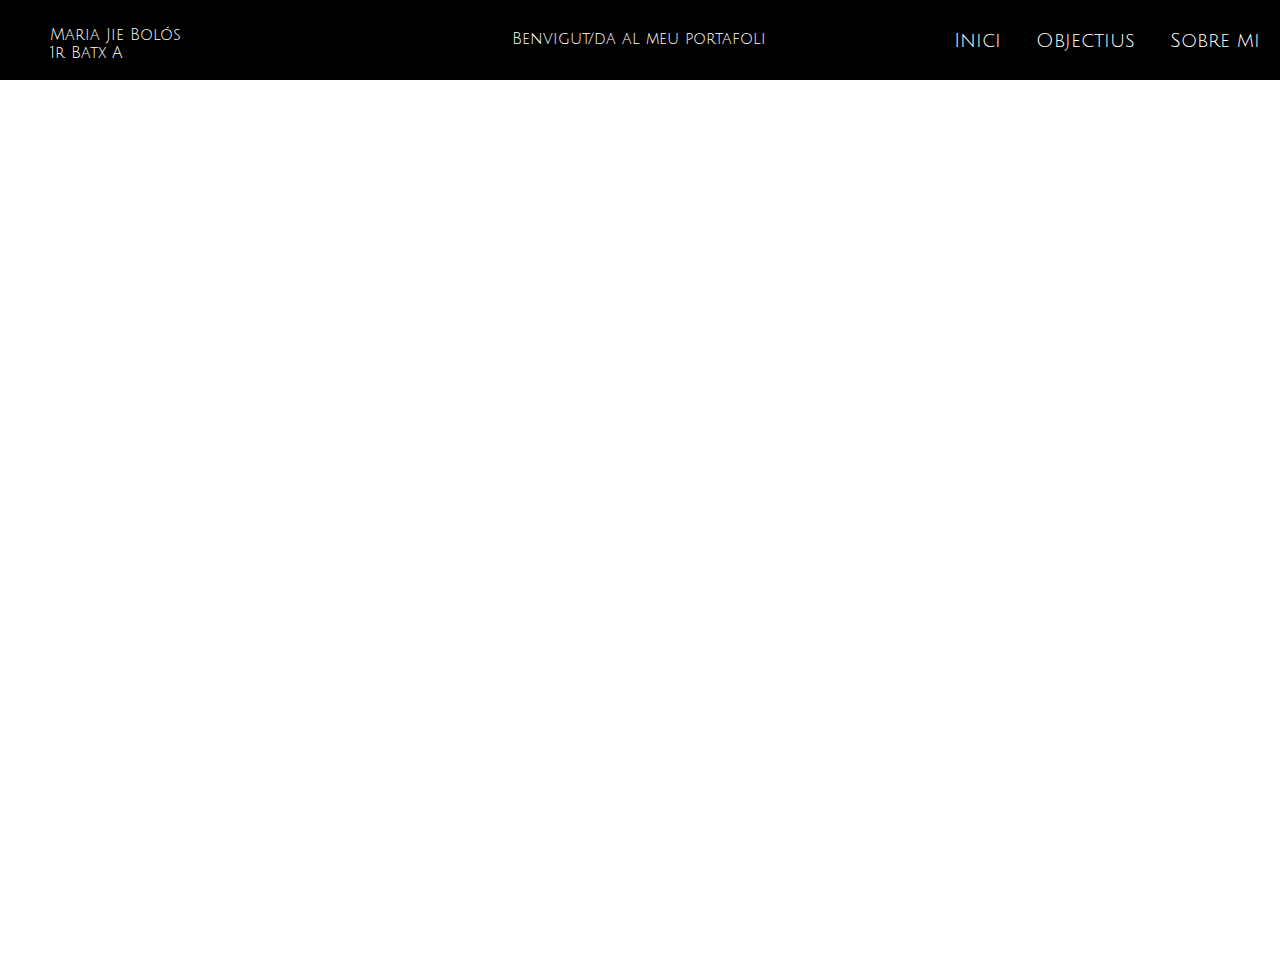
<file: index.html>
<!DOCTYPE html>
<html lang="sp-CA">
<head>
<meta charset="utf-8">
<meta http-equiv="X-UA-Compatible" content="IE=edge">
<title>El meu portafolis digital</title>
<link rel="shortcut icon" type="image/png" href="na.png">
<link rel="stylesheet" href="ab1.css">
</head> 
<header id="capcalera">
    <p>Maria Jie Bolós<br>1r Batx A</p>
<p1>Benvigut/da al meu portafoli</p1>

<div id="header">
<ul class="nav">
    <li><a href="https://mariajie.github.io/">Inici</a></li>
    <li><a href="https://mariajie.github.io/competencies/">Objectius</a>
    <ul>
        <li><a href="https://mariajie.github.io/portafolis/">Pla personal</a></li>
      <li><a href="https://mariajie.github.io/Repte1/">Reptes</a></li>
        <li><a href="https://mariajie.github.io/Treballs/">Treballs</a></li>
      <li><a href="https://drive.google.com/file/d/1yIBuqeFyaO61_QdmD5MxCqOM5byt6aNw/view?usp=sharing" target="_blank">Curriculum</a></li>
      <li><a href="https://mariajie.github.io/Contacte/">Contacte</a></li>
      
     </ul>
        <li><a href="https://mariajie.github.io/sobremi/">Sobre mi</a></li>
  
  </ul>
    </div>
</header>
<body>   
<div class="tq">
<div class="an p">
			<span>E</span><span>l</span>&nbsp;
            <span>m</span><span>e</span><span>u</span>&nbsp; 
            <span>P</span><span>o</span><span>r</span><span>t</span><span>a</span><span>f</span><span>o</span><span>l</span><span>i</span><span>s</span><br>            
            <span>D</span><span>i</span><span>g</span><span>i</span><span>t</span><span>a</span><span>l</span>

    </div>	
    </div>
</body>
</html>
</file>
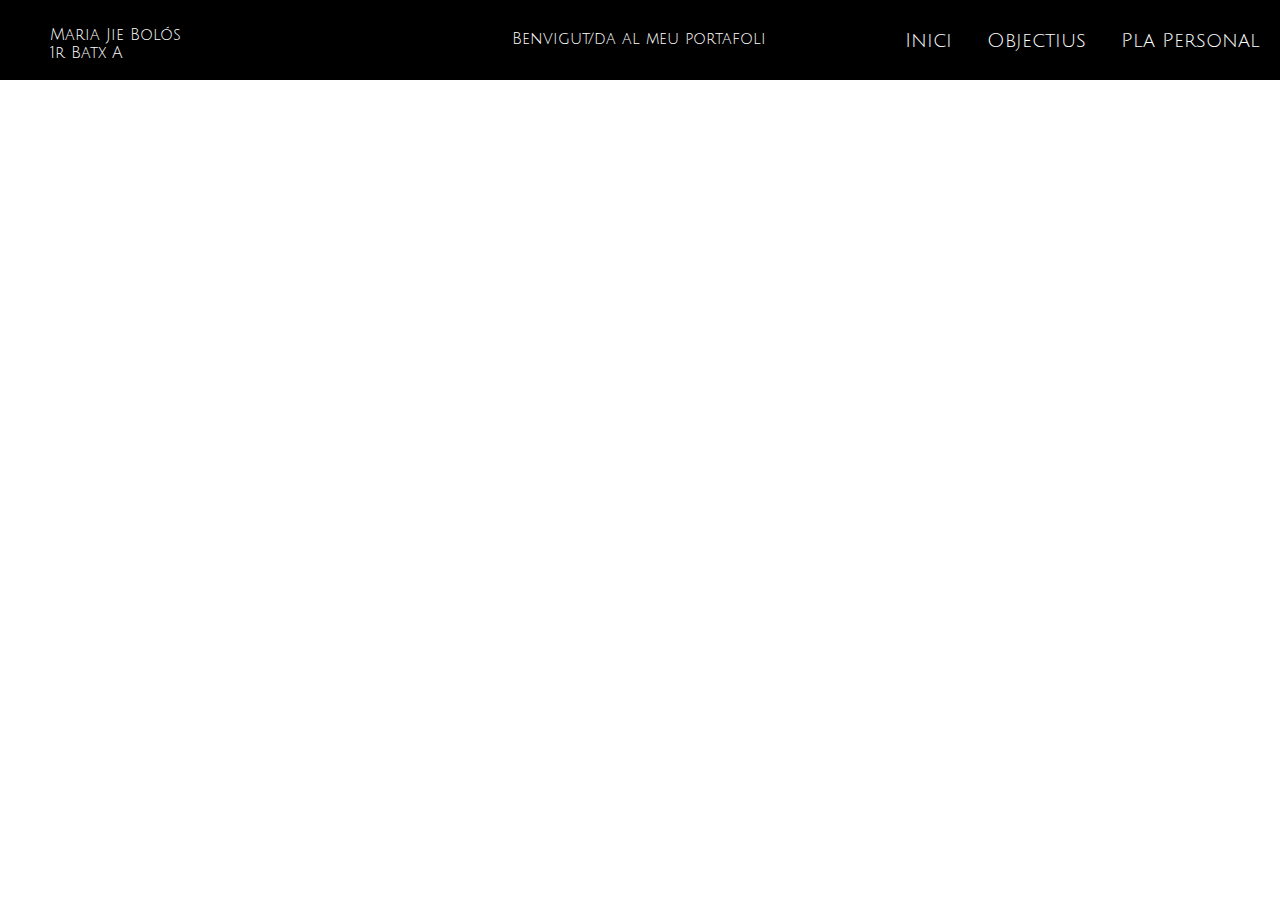
<file: aaaaaa.html>
<!DOCTYPE html>
<html lang="sp-CA">
<head>
<meta charset="utf-8">
<meta http-equiv="X-UA-Compatible" content="IE=edge">
<title>El meu portafolis digital</title>
<link rel="stylesheet" href="ab1.css">
</head>
<header id="capcalera">
    <p>Maria Jie Bolós<br>1r Batx A</p>
<p1>Benvigut/da al meu portafoli</p1>

<div id="header">

<ul class="nav">
    <li><a href="file:///C:/Users/Alumne/Documents/Escolapc/Batxillerat/Tecno/Portafoli.html">Inici</a></li>
    <li><a href="https://mariajie.github.io/competencies/">Objectius</a>
    <ul>
      <li><a href="">Treballs</a></li>
      <li><a href="">Repte 1</a></li>
      <li><a href="">Horari</a></li>
      <li><a href="">Curriculum</a></li>
      <li><a href="">Contacte</a></li>
      
     </ul>
        <li><a href="https://mariajie.github.io/portafolis/">Pla Personal</a></li>
  
  </ul>
    </div>
</header>

<body>
    <h1>El meu protafolis digital</h1>
</body>
</html>
</file>
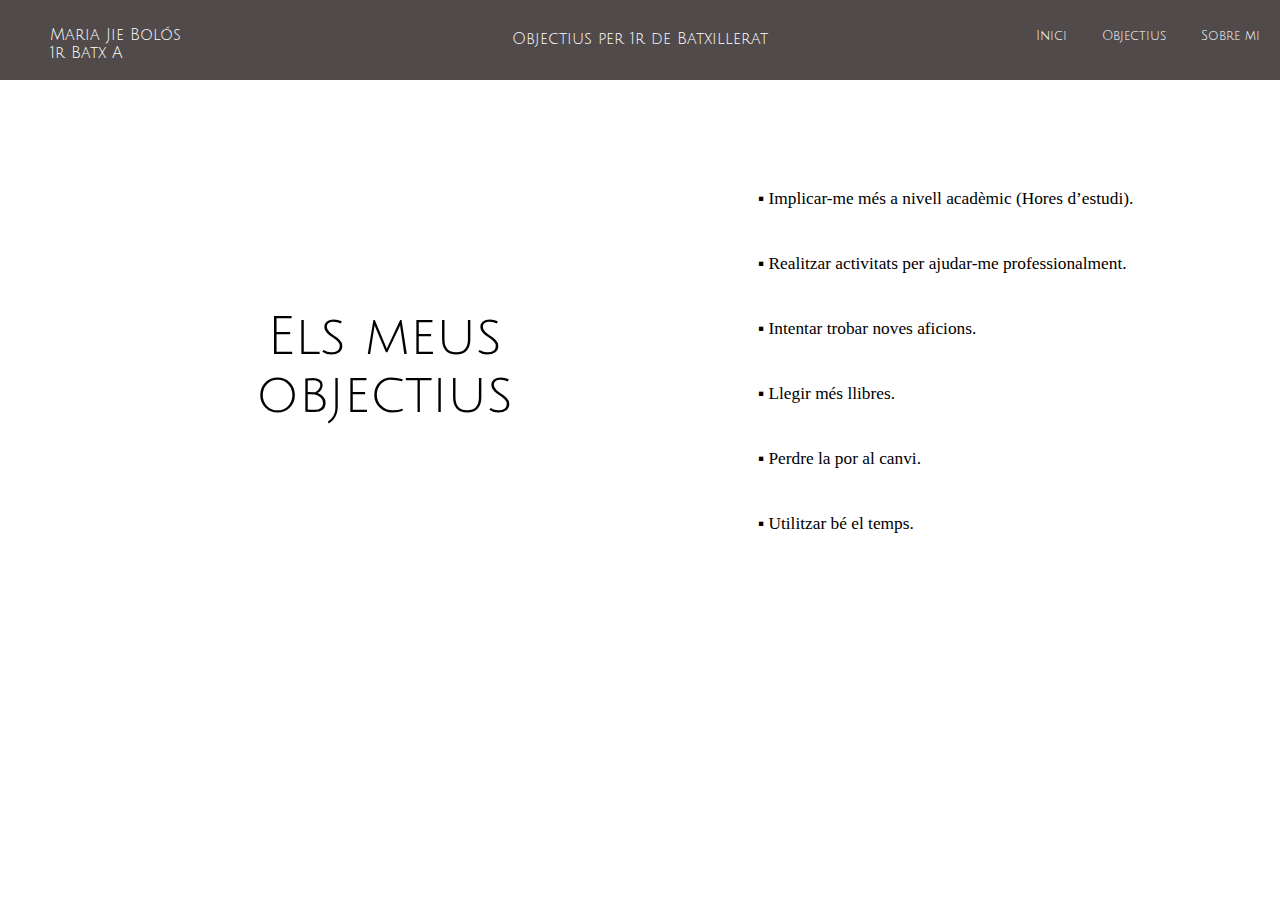
<file: ob.html>
<!DOCTYPE html>
<html lang="es" dir="ltr">
<head>
<meta charset="utf-8">
<meta http-equiv="X-UA-Compatible" content="IE=edge">
<title>Objectius</title>
 <link rel="shortcut icon" type="image/png" href="na.png">
<link rel="stylesheet" href="ob.css">
</head>
<header id="capcalera">
 <p>Maria Jie Bolós<br>1r Batx A</p>
<p1>Objectius per 1r de Batxillerat</p1>

<div id="header">
<ul class="nav">
    <li><a href="index.html">Inici</a></li>
    <li><a href="ob.html">Objectius</a>
    <ul>
        <!--<li><a href="https://mariajie.github.io/portafolis/">Pla personal</a></li>-->
      <li><a href="rep.html">Reptes</a></li>
        <li><a href="treb.html">Treballs</a></li>
      <li><a href="https://drive.google.com/file/d/1_5F6IdG3OH5C0ClzsW_BcT6uYPVEB5gi/view?usp=sharing" target="_blank">Curriculum</a></li>
      <li><a href="coon.html">Contacte</a></li>
      
     </ul>
        <li><a href="sobr.html">Sobre mi</a></li>
  
  </ul>
    </div>
</header>

<body>


<div id="cun"><p10>Els meus objectius</p10></div>

  
<br>
 <br>
 <section id="contingut">
 <div class="con" id="con">
<p18>
▪ Implicar-me més a nivell acadèmic (Hores d’estudi). <br>
▪ Realitzar activitats per ajudar-me professionalment.<br>
▪ Intentar trobar noves aficions.<br>
▪ Llegir més llibres.<br>
▪ Perdre la por al canvi.<br>
▪ Utilitzar bé el temps.<br>
</p18>
 


  </div>
 </section>
 
 
<em>
</em>
<br>
<br>
<br>



</body>
</html>
</file>
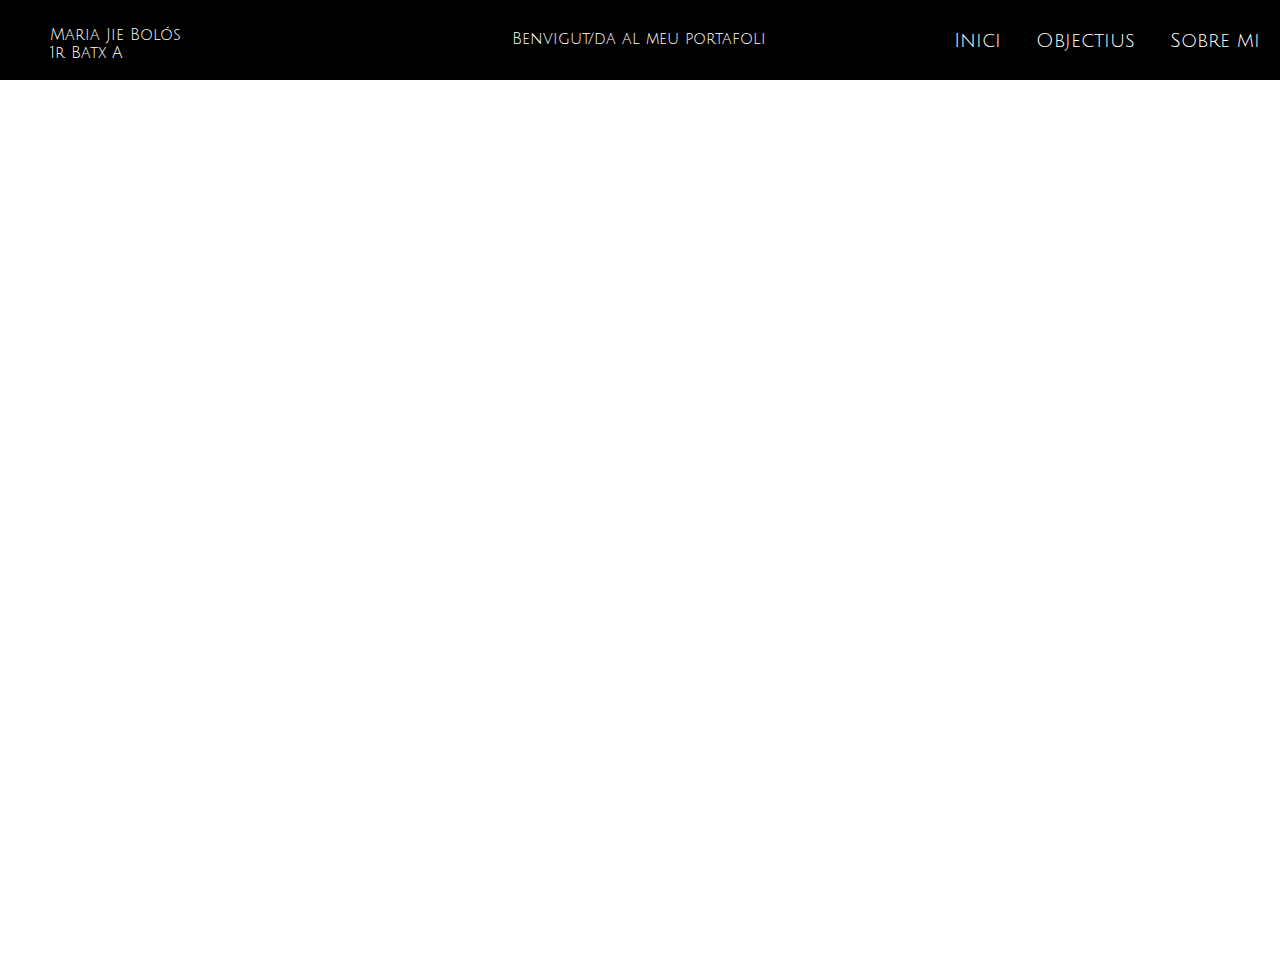
<file: po.html>
<!DOCTYPE html>
<html lang="sp-CA">
<head>
<meta charset="utf-8">
<meta http-equiv="X-UA-Compatible" content="IE=edge">
<title>El meu portafolis digital</title>
<link rel="shortcut icon" type="image/png" href="na.png">
<link rel="stylesheet" href="po.css">
</head> 
<header id="capcalera">
    <p>Maria Jie Bolós<br>1r Batx A</p>
<p1>Benvigut/da al meu portafoli</p1>

<div id="header">
<ul class="nav">
    <li><a href="https://mariajie.github.io/">Inici</a></li>
    <li><a href="https://mariajie.github.io/competencies/">Objectius</a>
    <ul>
        <li><a href="https://mariajie.github.io/portafolis/">Pla personal</a></li>
      <li><a href="https://mariajie.github.io/Repte1/">Reptes</a></li>
        <li><a href="https://mariajie.github.io/Treballs/">Treballs</a></li>
      <li><a href="https://drive.google.com/file/d/1yIBuqeFyaO61_QdmD5MxCqOM5byt6aNw/view?usp=sharing" target="_blank">Curriculum</a></li>
      <li><a href="https://mariajie.github.io/Contacte/">Contacte</a></li>
      
     </ul>
        <li><a href="https://mariajie.github.io/sobremi/">Sobre mi</a></li>
  
  </ul>
    </div>
</header>
<body>   
<div class="tq">
<div class="an p">
			<span>E</span><span>l</span>&nbsp;
            <span>m</span><span>e</span><span>u</span>&nbsp; 
            <span>P</span><span>o</span><span>r</span><span>t</span><span>a</span><span>f</span><span>o</span><span>l</span><span>i</span><span>s</span><br>            
            <span>D</span><span>i</span><span>g</span><span>i</span><span>t</span><span>a</span><span>l</span>

    </div>	
    </div>
</body>
</html>
</file>
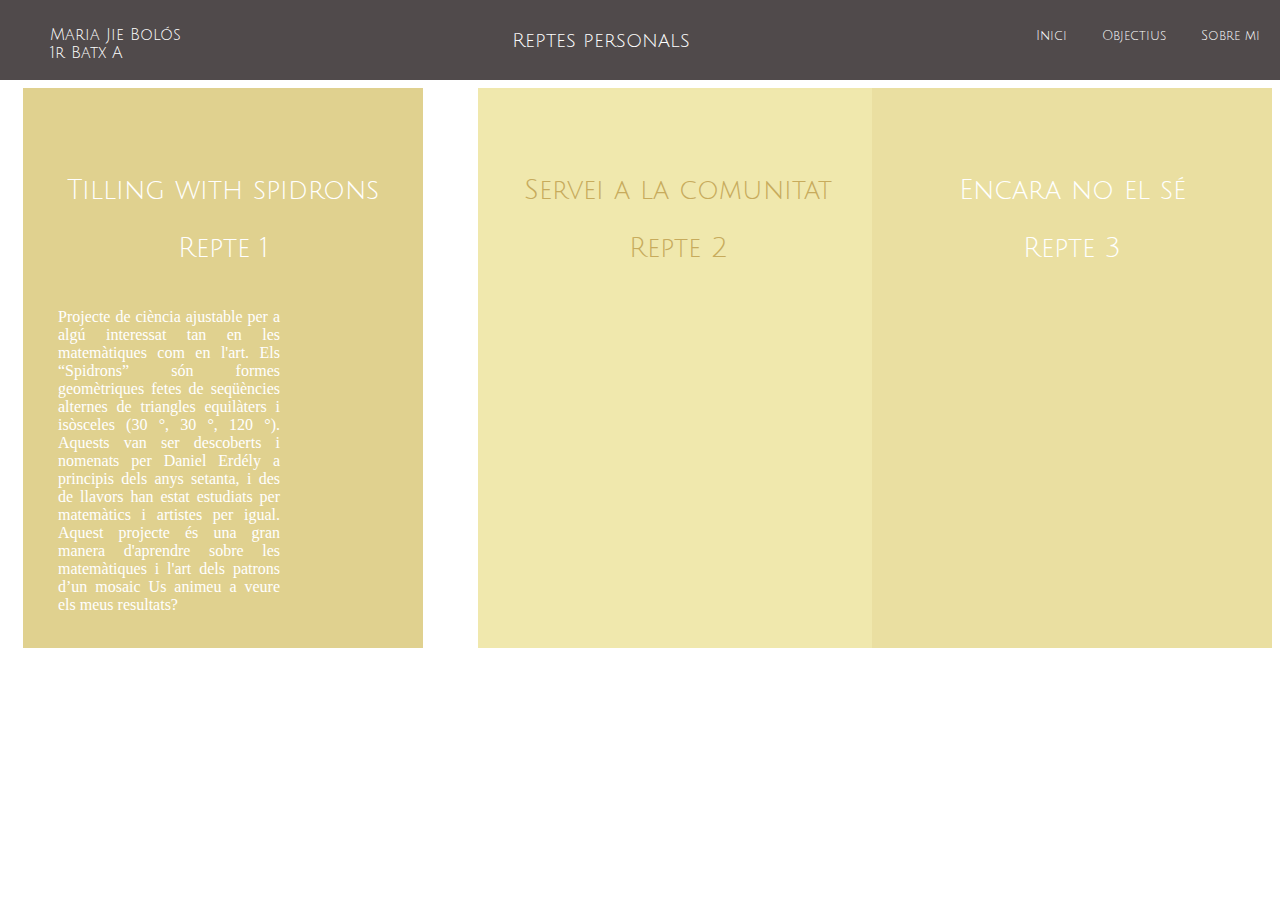
<file: rep.html>
<!DOCTYPE html>
<html lang="sp-CA">
<head>
<meta charset="utf-8">
<meta http-equiv="X-UA-Compatible" content="IE=edge">
<title>Reptes personals</title>
  <link rel="shortcut icon" type="image/png" href="na.png">
<link rel="stylesheet" href="rep.css">
</head>
<header id="capcalera">
  <p>Maria Jie Bolós<br>1r Batx A</p>
<p1>Reptes personals</p1>

<div id="header">
<ul class="nav">
    <li><a href="https://mariajie.github.io/">Inici</a></li>
    <li><a href="https://mariajie.github.io/competencies/">Objectius</a>
    <ul>
        <li><a href="https://mariajie.github.io/portafolis/">Pla personal</a></li>
      <li><a href="https://mariajie.github.io/Repte1/">Reptes</a></li>
        <li><a href="https://mariajie.github.io/Treballs/">Treballs</a></li>
      <li><a href="https://drive.google.com/file/d/1yIBuqeFyaO61_QdmD5MxCqOM5byt6aNw/view?usp=sharing" target="_blank">Curriculum</a></li>
      <li><a href="https://mariajie.github.io/Contacte/">Contacte</a></li>
      
     </ul>
        <li><a href="https://mariajie.github.io/sobremi/">Sobre mi</a></li>

  </ul>
    </div> 
</header>


  <body>

    <div class="con" id="ab"> <br><br>Tilling with spidrons<br><br>Repte 1</div><a href="https://mariajie.github.io/Tilling_with_spidrons/" id="enll" target="_blank"></a>
    <div id="par1">Projecte de ciència ajustable per a algú interessat tan en les matemàtiques com en l'art. Els “Spidrons” són formes geomètriques fetes de seqüències alternes de triangles equilàters i isòsceles (30 °, 30 °, 120 °). 
    Aquests van ser descoberts i nomenats per Daniel Erdély a principis dels anys setanta, i des de llavors han estat estudiats per matemàtics i artistes per igual. Aquest projecte és una gran manera d'aprendre sobre les matemàtiques i l'art dels patrons d’un mosaic
    Us animeu a veure els meus resultats?</div>  
    <div class="con" id="ac"><br><br>Servei a la comunitat<br><br>Repte 2</div>
    
    
    <div class="con" id="ad"><br><br>Encara no el sé<br><br>Repte 3</div>    
    
    
    </body>
  
  
  
  
</html>
</file>
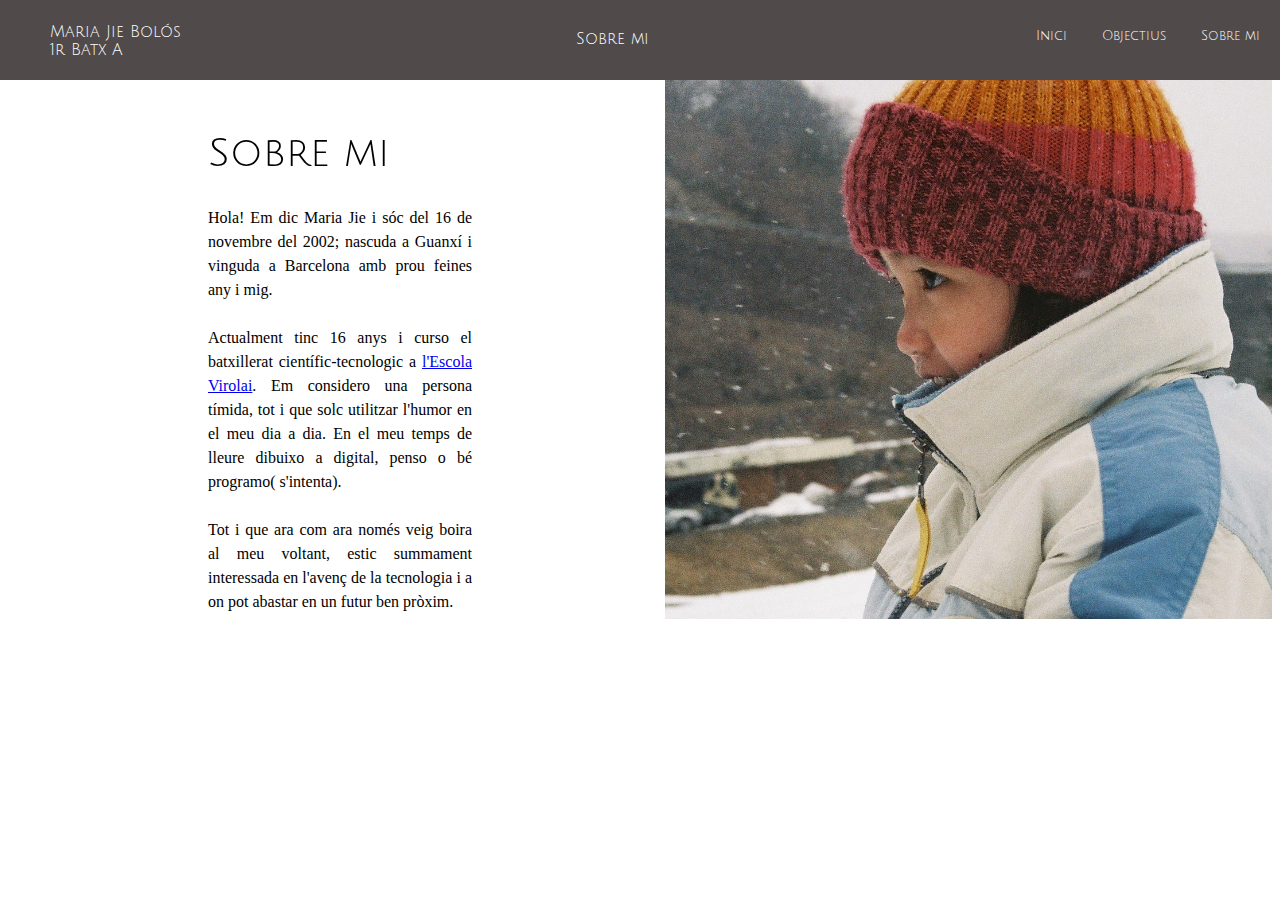
<file: sobr.html>
<!DOCTYPE html>
<html lang="es" dir="ltr">
<head>
<meta charset="utf-8">
<meta http-equiv="X-UA-Compatible" content="IE=edge">
<title>Sobre mi</title>
<link rel="shortcut icon" type="image/png" href="C:\Users\Alumne\Documents\Altres\Logprov\na.png">
<link rel="stylesheet" href="sobr.css">
</head>
<header id="capcalera">
<p>Maria Jie Bolós<br>1r Batx A</p>
<p1>Sobre mi</p1>

<div id="header">
<ul class="nav">
    <li><a href="index.html">Inici</a></li>
    <li><a href="ob.html">Objectius</a>
    <ul>
        <!--<li><a href="https://mariajie.github.io/portafolis/">Pla personal</a></li>-->
      <li><a href="rep.html">Reptes</a></li>
        <li><a href="treb.html">Treballs</a></li>
      <li><a href="https://drive.google.com/file/d/1yIBuqeFyaO61_QdmD5MxCqOM5byt6aNw/view?usp=sharing" target="_blank">Curriculum</a></li>
      <li><a href="coon">Contacte</a></li>
      
     </ul>
        <li><a href="sobr.html">Sobre mi</a></li>
  
  </ul>
    </div>
</header>

<body>   
<em>
</em>
    <br>
    
<p4 id="yu">Sobre mi</p4>
<img id="joo" src="joa.jpg">
<div class="text">Hola! Em dic Maria Jie i sóc del 16 de novembre del 2002; nascuda a Guanxí i vinguda a Barcelona amb prou feines any i mig.<br><br>
Actualment tinc 16 anys i curso el batxillerat científic-tecnologic a <a href="http://www.virolai.com/" target="_blank">l'Escola Virolai</a>.
Em considero una persona tímida, tot i que solc utilitzar l'humor en el meu dia a dia. En el meu temps de lleure dibuixo a digital, penso o bé programo( s'intenta).<br>
<br>Tot i que ara com ara només veig boira al meu voltant, estic summament interessada en l'avenç de la tecnologia i a on pot abastar en un futur ben pròxim. <br>
    </div>    

     </body>   

</html>
</file>
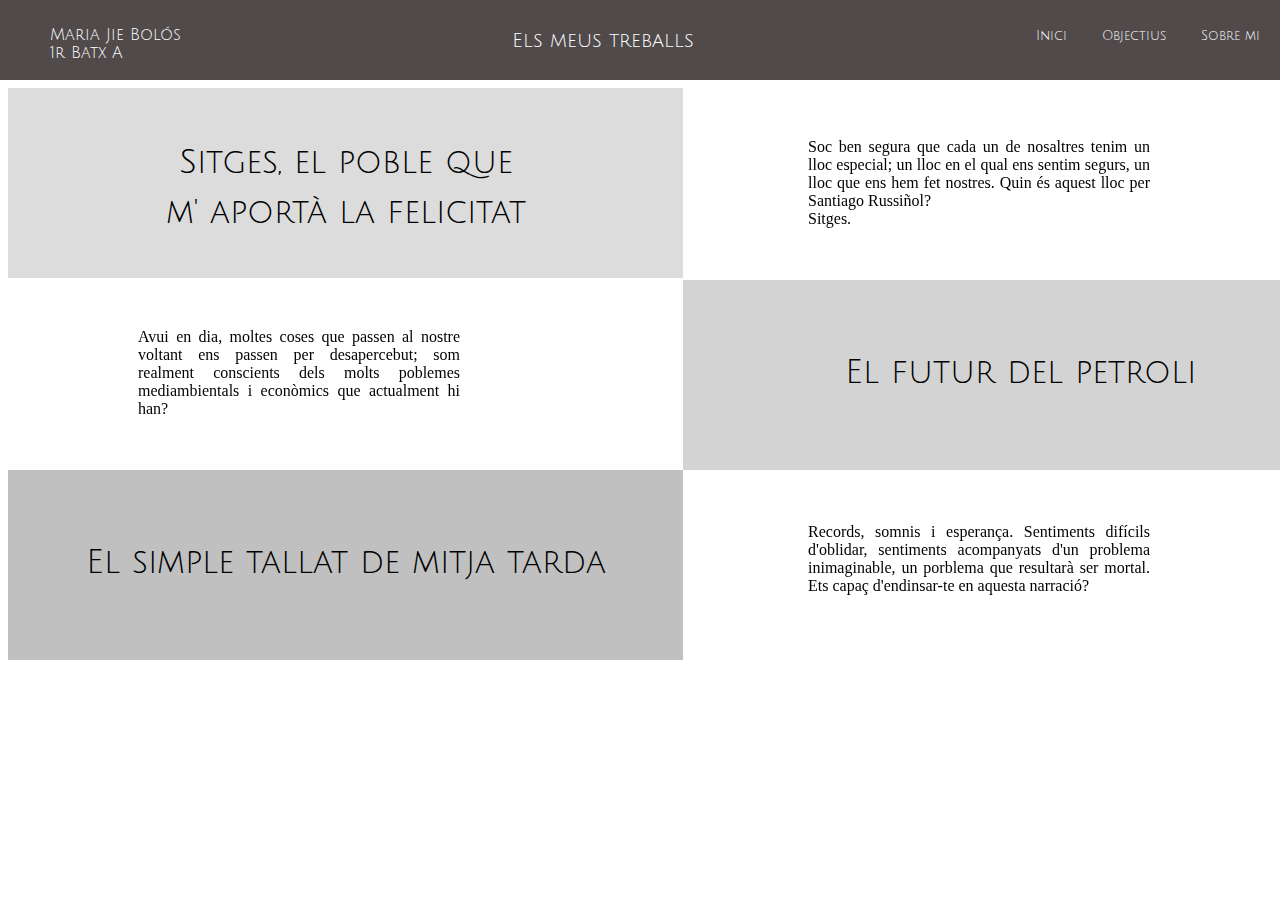
<file: treb.html>
<!DOCTYPE html>
<html lang="es" dir="ltr">
<head>
<meta charset="utf-8">
<meta http-equiv="X-UA-Compatible" content="IE=edge">
<title>Els meus treballs</title>
<link rel="shortcut icon" type="image/png" href="C:\Users\Alumne\Documents\Altres\Logprov\na.png"> 
<link rel="stylesheet" href="treb.css">
</head>
<header id="capcalera">

 <p>Maria Jie Bolós<br>1r Batx A</p>
<p1>Els meus treballs</p1>

<div id="header">
<ul class="nav">
    <li><a href="index.html">Inici</a></li>
    <li><a href="ob.html">Objectius</a>
    <ul>
        <!--<li><a href="https://mariajie.github.io/portafolis/">Pla personal</a></li>-->
      <li><a href="rep.html">Reptes</a></li>
        <li><a href="treb.html">Treballs</a></li>
      <li><a href="https://drive.google.com/file/d/1yIBuqeFyaO61_QdmD5MxCqOM5byt6aNw/view?usp=sharing" target="_blank">Curriculum</a></li>
      <li><a href="https://mariajie.github.io/Contacte/">Contacte</a></li>
      
     </ul>
        <li><a href="sobr.html">Sobre mi</a></li>
  
  </ul>
    </div>
</header>


<p id="yu"  class="hu">Treballs</p>
   
<body>
    <div class="con" id="ab"><br>Sitges, el poble que<br> m' aportà la felicitat</div><a href="https://mariajie.github.io/Tilling_with_spidrons/" id="enll" target="_blank"></a><div id="po">Soc ben segura que cada un de nosaltres tenim un lloc especial; un lloc en el qual ens sentim segurs, un lloc que ens hem fet nostres. Quin és aquest lloc per Santiago Russiñol?<br> Sitges.</div>
    
    <div class="con" id="ac"><br><br>El futur del petroli</div>
    <div id="pu">Avui en dia, moltes coses que passen al nostre voltant ens passen per desapercebut; som realment conscients dels molts poblemes mediambientals i econòmics que actualment hi han?</div>
    
    
    <div class="con" id="ad"><br><br>El simple tallat de mitja tarda</div> 
    <div id="pa">Records, somnis i esperança. Sentiments difícils d'oblidar, sentiments acompanyats d'un problema inimaginable, un porblema que resultarà ser mortal. Ets capaç d'endinsar-te en aquesta narració? </div>
    
</body>
</html>
</file>
<file: ab1.css>
@import url('https://fonts.googleapis.com/css?family=Great+Vibes');
@import url('https://fonts.googleapis.com/css?family=Julius+Sans+One');

body {
	padding:0px;
    	background-image: url(http://cdn.eso.org/images/screen/eso0932a.jpg);
    	background-size: 100%;
}

#capcalera{
	background: black;
	height: 80px;
	
	width: 100%; 
	left: 0; 
	top: 0; 
    position: fixed;
}

    
.hu{
    position: absolute;
    top: 20%;
    left: 50%;
    transform: translate(-50%, -50%);
}

h2{
    position: absolute;
    font-family: 'Julius Sans One', sans-serif;
    font-size: 12pt;
    padding-left: 450px;
    padding-top: 20px;
    color: white;
    
}

p{
    position: absolute;
    font-family: 'Julius Sans One', sans-serif;
    font-size: 12pt;
    padding-left: 50px;
    padding-top: 10px;
    color: white;
    
}

p1{
    position: absolute;
    font-family: 'Julius Sans One', sans-serif;
    font-size: 12pt;
    padding-left: 40%;
    padding-top: 30px;
    color:white;
    
}



.ho{
    position: absolute;
    top: 50%;
    left: 50%;
    transform: translate(-50%, -50%);
}



#header{
    margin: auto;
    float: right;
    font-size: 15px;
  }

ul, ol{
    list-style: none;
    text-decoration: none;
    color: black;
    float: right;
    padding: 0px;
    background: none;
}

.nav li a {
        background: NONE;
        display: block;
        text-decoration: none;
        color: BLACK;
        padding: 10px 15px;
        padding-right: 20px;
        padding-top: 15px;
        font-family:calibri;
    font-size: 15pt;
        font-family: 'Julius Sans One', sans-serif;
    color:white;
    
}

.nav >li{
	float: left;
    background: none;
	color:balck;
}

.nav li a:hover{
    background-color: #dcdcdc;
    
}
	
.nav li ul {
    display:none;
    position: absolute;
    min-width: 70px;
    
}

.nav li:hover >ul{
    display:block;
    
}    




.tq {
	width: 100%;
	margin: auto;
	font-weight: 900;
	text-transform: uppercase;
	text-align: center;
	padding: 0 0 200px;
    word-wrap:break-word;
}


.an {
	font-size: 50px;
	margin: 100px 0 0;

}

.an span {
	display: inline-block;
}



.an span:nth-of-type(2) {
	animation-delay: .05s;
}
.an span:nth-of-type(3) {
	animation-delay: .1s;
}
.an span:nth-of-type(4) {
	animation-delay: .15s;
}
.an span:nth-of-type(5) {
	animation-delay: .2s;
}
.an span:nth-of-type(6) {
	animation-delay: .25s;
}
.an span:nth-of-type(7) {
	animation-delay: .3s;
}
.an span:nth-of-type(8) {
	animation-delay: .35s;
}
.an span:nth-of-type(9) {
	animation-delay: .4s;
}
.an span:nth-of-type(10) {
	animation-delay: .45s;
}
.an span:nth-of-type(11) {
	animation-delay: .5s;
}
.an span:nth-of-type(12) {
	animation-delay: .55s;
}
.an span:nth-of-type(13) {
	animation-delay: .6s;
}
.an span:nth-of-type(14) {
	animation-delay: .65s;
}
.an span:nth-of-type(15) {
	animation-delay: .7s;
}
.an span:nth-of-type(16) {
	animation-delay: .75s;
}
.an span:nth-of-type(17) {
	animation-delay: .8s;
}
.an span:nth-of-type(18) {
	animation-delay: .85s;
}
.an span:nth-of-type(19) {
	animation-delay: .9s;
}
.an span:nth-of-type(20) {
	animation-delay: .95s;
}

.an span:nth-of-type(21) {
	animation-delay: 1.00s;
}

.an span:nth-of-type(22) {
	animation-delay: 1.05s;
}


.p span {
	color: white;
    font-size: 90pt;
    text-align: center;
    padding-top: 120px;
    line-height: 35px;
    font-family: 'Julius Sans One', sans-serif;
	opacity: 0;
	transform: translate(-110px, -20px) rotate(10deg) scale(0,5);
	animation: revolveScale .2s forwards;
}

@keyframes revolveScale {
	60% {
		transform: translate(10px, 10px) rotate(1deg) scale(.3);
	}

	100% {
		transform: translate(0) rotate(0) scale(1);
		opacity: 1;
	}
}
</file>
<file: ob.css>
@import url('https://fonts.googleapis.com/css?family=Great+Vibes');
@import url('https://fonts.googleapis.com/css?family=Julius+Sans+One');

html{

}


#capcalera{
	background: #504a4b;
	color: black;
	height: 80px;
	width: 100%; 
	left: 0; 
	top: 0; 
   	position: fixed;
}
/***background: linear-gradient(35deg, #CCFFFF, #FFCCCC);**
*/
    
.hu{
    position: absolute;
    top: 20%;
    left: 50%;
    transform: translate(-50%, -50%);
}

.ho{
    position: absolute;
    top: 50%;
    left: 50%;
    transform: translate(-50%, -50%);
}

p{
    position: absolute;
    font-family: 'Julius Sans One', sans-serif;
    font-size: 12pt;
    padding-left: 50px;
    padding-top: 10px;
    color: white;
}


p1{
    position: absolute;
    font-family: 'Julius Sans One', sans-serif;
    font-size: 12pt;
    padding-left: 40%;
    padding-top: 30px;
    color:white;
 
}


#yu{
    font-family: 'Julius Sans One', sans-serif;
    text-align: center;
    font-size: 35pt;
    color: white;
}

#yo{
    font-family: calibri light;
    text-align: center;
    font-size: 20px;
    color: white;
}


#cun{
    position: absolute;
    font-family: 'Julius Sans One', sans-serif;
    font-size: 40pt;
    margin-right: 650px;
    margin-left:130px;
    padding-top: 300px;
    text-align: center;
}


#con{
    position:abosulte;
    padding-top: 120px;
    font-family: calibri light;
    font-size: 60pt;
    margin-left: 750px;
}


p18{
	font-size: 13pt;
	line-height: 60px;
}

#contingut .con{
	line-height: 26pt;
	line-height: 26px;
}



#hol{
    padding: 20px;
}

#una{
    padding: 10px;
    
}


#para{
    margin-right: 15px;
    
}

#holi{
    width: 800px;
    height: 180px;
}




#header{
    margin: auto;
    float: right;
    font-family: 'Julius Sans One', sans-serif;
	font-size: 10pt;
  }


ul, ol{
    list-style: none;
    text-decoration: none;
    color: white;
    float: right;
    padding: 0px;
    background: none;
}

.nav li a {
        background: #504a4b;
        display: block;
        text-decoration: none;
        color: white;
        padding: 10px 15px;
        padding-right: 20px;
        padding-top: 15px;
}

.nav >li{
	float: left;
    	background: #504a4b;
	color:black;
}

.nav li a:hover{
    background-color: #dcdcdc;
    
}
	
.nav li ul {
    display:none;
    position: absolute;
    min-width: 70px;
    
}

.nav li:hover >ul{
    display:block;
    
}
</file>
<file: po.css>
@import url('https://fonts.googleapis.com/css?family=Great+Vibes');
@import url('https://fonts.googleapis.com/css?family=Julius+Sans+One');

body {
	padding:0px;
    	background-image: url(http://cdn.eso.org/images/screen/eso0932a.jpg);
    	background-size: 100%;
}

#capcalera{
	background: black;
	height: 80px;
	
	width: 100%; 
	left: 0; 
	top: 0; 
    position: fixed;
}

    
.hu{
    position: absolute;
    top: 20%;
    left: 50%;
    transform: translate(-50%, -50%);
}

h2{
    position: absolute;
    font-family: 'Julius Sans One', sans-serif;
    font-size: 12pt;
    padding-left: 450px;
    padding-top: 20px;
    color: white;
    
}

p{
    position: absolute;
    font-family: 'Julius Sans One', sans-serif;
    font-size: 12pt;
    padding-left: 50px;
    padding-top: 10px;
    color: white;
    
}

p1{
    position: absolute;
    font-family: 'Julius Sans One', sans-serif;
    font-size: 12pt;
    padding-left: 40%;
    padding-top: 30px;
    color:white;
    
}



.ho{
    position: absolute;
    top: 50%;
    left: 50%;
    transform: translate(-50%, -50%);
}



#header{
    margin: auto;
    float: right;
    font-size: 15px;
  }

ul, ol{
    list-style: none;
    text-decoration: none;
    color: black;
    float: right;
    padding: 0px;
    background: none;
}

.nav li a {
        background: NONE;
        display: block;
        text-decoration: none;
        color: BLACK;
        padding: 10px 15px;
        padding-right: 20px;
        padding-top: 15px;
        font-family:calibri;
    font-size: 15pt;
        font-family: 'Julius Sans One', sans-serif;
    color:white;
    
}

.nav >li{
	float: left;
    background: none;
	color:balck;
}

.nav li a:hover{
    background-color: #dcdcdc;
    
}
	
.nav li ul {
    display:none;
    position: absolute;
    min-width: 70px;
    
}

.nav li:hover >ul{
    display:block;
    
}    




.tq {
	width: 100%;
	margin: auto;
	font-weight: 900;
	text-transform: uppercase;
	text-align: center;
	padding: 0 0 200px;
    word-wrap:break-word;
}


.an {
	font-size: 50px;
	margin: 100px 0 0;

}

.an span {
	display: inline-block;
}



.an span:nth-of-type(2) {
	animation-delay: .05s;
}
.an span:nth-of-type(3) {
	animation-delay: .1s;
}
.an span:nth-of-type(4) {
	animation-delay: .15s;
}
.an span:nth-of-type(5) {
	animation-delay: .2s;
}
.an span:nth-of-type(6) {
	animation-delay: .25s;
}
.an span:nth-of-type(7) {
	animation-delay: .3s;
}
.an span:nth-of-type(8) {
	animation-delay: .35s;
}
.an span:nth-of-type(9) {
	animation-delay: .4s;
}
.an span:nth-of-type(10) {
	animation-delay: .45s;
}
.an span:nth-of-type(11) {
	animation-delay: .5s;
}
.an span:nth-of-type(12) {
	animation-delay: .55s;
}
.an span:nth-of-type(13) {
	animation-delay: .6s;
}
.an span:nth-of-type(14) {
	animation-delay: .65s;
}
.an span:nth-of-type(15) {
	animation-delay: .7s;
}
.an span:nth-of-type(16) {
	animation-delay: .75s;
}
.an span:nth-of-type(17) {
	animation-delay: .8s;
}
.an span:nth-of-type(18) {
	animation-delay: .85s;
}
.an span:nth-of-type(19) {
	animation-delay: .9s;
}
.an span:nth-of-type(20) {
	animation-delay: .95s;
}

.an span:nth-of-type(21) {
	animation-delay: 1.00s;
}

.an span:nth-of-type(22) {
	animation-delay: 1.05s;
}


.p span {
	color: white;
    font-size: 90pt;
    text-align: center;
    padding-top: 120px;
    line-height: 35px;
    font-family: 'Julius Sans One', sans-serif;
	opacity: 0;
	transform: translate(-110px, -20px) rotate(10deg) scale(0,5);
	animation: revolveScale .2s forwards;
}

@keyframes revolveScale {
	60% {
		transform: translate(10px, 10px) rotate(1deg) scale(.3);
	}

	100% {
		transform: translate(0) rotate(0) scale(1);
		opacity: 1;
	}
}
</file>
<file: rep.css>
@import url('https://fonts.googleapis.com/css?family=Great+Vibes');
@import url('https://fonts.googleapis.com/css?family=Julius+Sans+One');

html{

}

.textimatge{
    position: relative;
    display: inline-block;
    text-align: center;
}


#capcalera{
	background: #504a4b;
	color: black;
	height: 80px;
	
	width: 100%; 
	left: 0; 
	top: 0; 
    position: fixed;
}

p4{
    font-family: 'Julius Sans One', sans-serif;
    font-size: 20pt;
    color: black;
	padding-left:20px;
	
}

.hu{
    position: absolute;
    top: 20%;
    left: 50%;
    transform: translate(-50%, -50%);
}

.ho{
    position: absolute;
    top: 50%;
    left: 50%;
    transform: translate(-50%, -50%);
}


#yu{
    font-family: 'Julius Sans One', sans-serif;
    text-align: center;
    font-size:35pt;
    color: white;
}

#yo{
    font-family: calibri light;
    text-align: center;
    font-size: 20px;
    color: white;
}


#hol{
    padding: 20px;
}

#una{
    padding: 10px;
    
}

#jo{
    float: left;
    margin: 15px;
    width: 280px;
    height: 400px;
}


#para{
    margin-right: 15px;
    
}

#holi{
    width: 800px;
    height: 180px;
}
address{
    margin:15px;
}

p{
    position: absolute;
    font-family: 'Julius Sans One', sans-serif;
    font-size: 12pt;
    padding-left: 50px;
    padding-top: 10px;
    color: white;
    
}

p1{
    position: absolute;
    font-family: 'Julius Sans One', sans-serif;
    font-size: 15pt;
    padding-left: 40%;
    padding-top: 30px;
    color:white;
    
}






#header{
    margin: auto;
    float: right;
    font-family: 'Julius Sans One', sans-serif;
	font-size: 10pt;
	z-index:1;
  }


ul, ol{
    list-style: none;
    text-decoration: none;
    color: white;
    float: right;
    padding: 0px;
    background: none;
	z-index:1;
}

.nav li a {
        background: #504a4b;
        display: block;
        text-decoration: none;
        color: white;
        padding: 10px 15px;
        padding-right: 20px;
        padding-top: 15px;
	   z-index:1;
}

.nav >li{
	float: left;
   	background: #504a4b;
}

.nav li a:hover{
    background-color: #dcdcdc;
    
}
	
.nav li ul {
    display:none;
    position: absolute;
    min-width: 70px;
    
}

.nav li:hover >ul{
    display:block;
    
}    








#ab{
    position: absolute;
    background: #e0d18f;
    font-family: 'Julius Sans One', sans-serif;
    font-size: 20pt;
    color:white;
    text-align: center;
    margin-top: 80px;
    margin-left: 15px;
    height: 530px;
    width:400px;
    padding-top: 30px;
      
}


#enll {
  position: absolute;
  top: 80px;
  left: 7px;
  width: 400px;
  height: 530px;
  z-index: 10;
}



#ac{
    position: absolute;
    background: #f0e8ad;
    font-family: 'Julius Sans One', sans-serif;
    text-align: center;
    color:#c7ab5c;
    font-size: 20pt;
    margin-top:80px;
    margin-left: 470px;
    height: 530px;
    width: 400px;
    padding-top: 30px;
    
    
}



#ad{
    position: absolute;
    background: #eadfa1;
    font-family: 'Julius Sans One', sans-serif;
    font-size: 20pt;
    color:white;
    text-align: center;
    margin-top:80px;
    margin-left:67.5%;
    height: 530px;
    width: 400px;
    padding-top: 30px;
    z-index: 10;
    
}



#par1{
    position: absolute;
    text-align: justify;
    font-family: calibri light;
    color: white;
    font-size: 12pt;
    margin-top: 300px;
    margin-left: 50px;
    margin-right: 1000px;
    
}
</file>
<file: sobr.css>
@import url('https://fonts.googleapis.com/css?family=Great+Vibes');
@import url('https://fonts.googleapis.com/css?family=Julius+Sans+One');

html{
}

/*.textimatge{
    position: relative;
    display: inline-block;
    text-align: center;
}*/

#capcalera{
	background: #504a4b;
	color: white;
	height: 80px;
	width: 100%; 
	left: 0; 
	top: 0; 
    position: fixed;
}

p4{
    padding-top: 105px;
    padding-left: 200px;
    font-family: 'Julius Sans One', sans-serif;
	font-size:30pt;
    color: black;
    position: absolute;
}
    

.text{
    margin-left: 200px;
	margin-top: 180px;
	margin-right: 800px;
	padding: 0;
	font-family:calibri light;
	font-size: 1em;
   	line-height: 1.5em;
	text-align:justify;
}

#joo{ 
    float:right;
    width: 48%;
    height: auto;
    /*
    padding-right: 200px;
    padding-top: 80px;*/
}


#yo{
    font-family: calibri light;
    text-align: center;
    color: white;
}

/*body {
	margin-left: 200px;
	margin-top: 150px;
	margin-right: 800px;
	padding: 0;
	font-family:calibri light;
	font-size: 1em;
   	line-height: 1.5em;
	text-align:justify;
}*/



#hol{
    padding: 20px;
}

#una{
    padding: 10px;    
}

p{
    position: absolute;
    font-family: 'Julius Sans One', sans-serif;
    font-size: 12pt;
    padding-left: 50px;
    padding-top: 7px;
    color: white;
    
}

p1{
    position: absolute;
    font-family: 'Julius Sans One', sans-serif;
    font-size: 12pt;
    padding-left: 45%;
    padding-top: 30px;
    color:white;   
}



#p3{
	padding-top: 80px;
	font-family: calibri light;
    font-size: 20%;
	color: black;
	display: inline-block;
	text-align: justify;
}

#holi{
    width: 800px;
    height: 180px;
}


#header{
    margin: auto;
    float: right;
	font-family: 'Julius Sans One', sans-serif;
	font-size: 10pt;
  }


ul, ol{
    list-style: none;
    text-decoration: none;
    color: #504a4b;
    float: right;
    padding: 0px;
    background: none;
}

.nav li a {
        background: #504a4b;
        display: block;
        text-decoration: none;
        color: white;
        padding: 10px 15px;
        padding-right: 20px;
        padding-top: 15px;
}

.nav >li{
	float: left;
    background: #504a4b;
}

.nav li a:hover{
    background-color: #dcdcdc;
    
}
	
.nav li ul {
    display:none;
    position: absolute;
    min-width: 60px;
    
}

.nav li:hover >ul{
    display:block;
    
}
</file>
<file: treb.css>
@import url('https://fonts.googleapis.com/css?family=Great+Vibes');
@import url('https://fonts.googleapis.com/css?family=Julius+Sans+One');

html{

}

.textimatge{
    position: relative;
    display: inline-block;
    text-align: center;
}


#capcalera{
	background: #504a4b;
	color: black;
	height: 80px;
	
	width: 100%; 
	left: 0; 
	top: 0; 
    position: fixed;
}

p4{
    font-family: 'Julius Sans One', sans-serif;
    font-size: 20pt;
    color: black;
	padding-left:20px;
	
}

.hu{
    position: absolute;
    top: 20%;
    left: 50%;
    transform: translate(-50%, -50%);
}

.ho{
    position: absolute;
    top: 50%;
    left: 50%;
    transform: translate(-50%, -50%);
}


#yu{
    font-family: 'Julius Sans One', sans-serif;
    text-align: center;
    font-size:35pt;
    color: white;
}

#yo{
    font-family: calibri light;
    text-align: center;
    font-size: 20px;
    color: white;
}


#hol{
    padding: 20px;
}

#una{
    padding: 10px;
    
}

#jo{
    float: left;
    margin: 15px;
    width: 280px;
    height: 400px;
}


#para{
    margin-right: 15px;
    
}

#holi{
    width: 800px;
    height: 180px;
}
address{
    margin:15px;
}

p{
    position: absolute;
    font-family: 'Julius Sans One', sans-serif;
    font-size: 12pt;
    padding-left: 50px;
    padding-top: 10px;
    color: white;
    
}

p1{
    position: absolute;
    font-family: 'Julius Sans One', sans-serif;
    font-size: 15pt;
    padding-left: 40%;
    padding-top: 30px;
    color:white;
    
}






#header{
    margin: auto;
    float: right;
    font-family: 'Julius Sans One', sans-serif;
	font-size: 10pt;
	z-index:1;
  }


ul, ol{
    list-style: none;
    text-decoration: none;
    color: white;
    float: right;
    padding: 0px;
    background: none;
	z-index:1;
}

.nav li a {
        background: #504a4b;
        display: block;
        text-decoration: none;
        color: white;
        padding: 10px 15px;
        padding-right: 20px;
        padding-top: 15px;
	   z-index:1;
}

.nav >li{
	float: left;
   	background: #504a4b;
}

.nav li a:hover{
    background-color: #dcdcdc;
    
}
	
.nav li ul {
    display:none;
    position: absolute;
    min-width: 70px;
    
}

.nav li:hover >ul{
    display:block;
    
}    




.con:hover{
    background-color: #504a4b;

}

#enll {
  position: absolute;
  top: 80px;
  left: 7px;
  width: 675px;
  height: 190px;

}


#ab{
    position: absolute;
    background:#dcdcdc;    
    font-family: 'Julius Sans One', sans-serif;
    font-size: 25pt;
    color:black;
    text-align: center;
    line-height: 50px;
    margin-top: 80px;
    margin-left: 0px;
    height: 190px;
    width:675px;
      
}


#ac{
    position: absolute;
    background:#d3d3d3;
    font-family: 'Julius Sans One', sans-serif;
    text-align: center;
    color: black;
    font-size: 25pt;
    margin-top:272px;
    margin-left: 675px;
    height: 190px;
    width: 675px;
    
}

#ad{ 
    position: absolute;
    background:#c0c0c0;
    font-family: 'Julius Sans One', sans-serif;
    font-size: 25pt;
    color:black;
    text-align: center;
    margin-top:462px;
    margin-left:0px;
    height: 190px;
    width: 675px;
    
}



#po{
    position: fixed;
    text-align: justify;
    font-family: calibri light;
    color: black;
    font-size: 12pt;
    margin-top: 130px;
    margin-left: 800px;
    margin-right: 130px;
    
}



#pu{
    position: fixed;
    text-align: justify;
    font-family: calibri light;
    color:black;
    font-size: 12pt;
    margin-top: 320px;
    margin-left: 130px;
    margin-right: 820px;
    
}


#pa{
    position: fixed;
    text-align: justify;
    font-family: calibri light;
    color:black;
    font-size: 12pt;
    margin-top: 515px;
    margin-left: 800px;
    margin-right: 130px;
    
}
</file>
